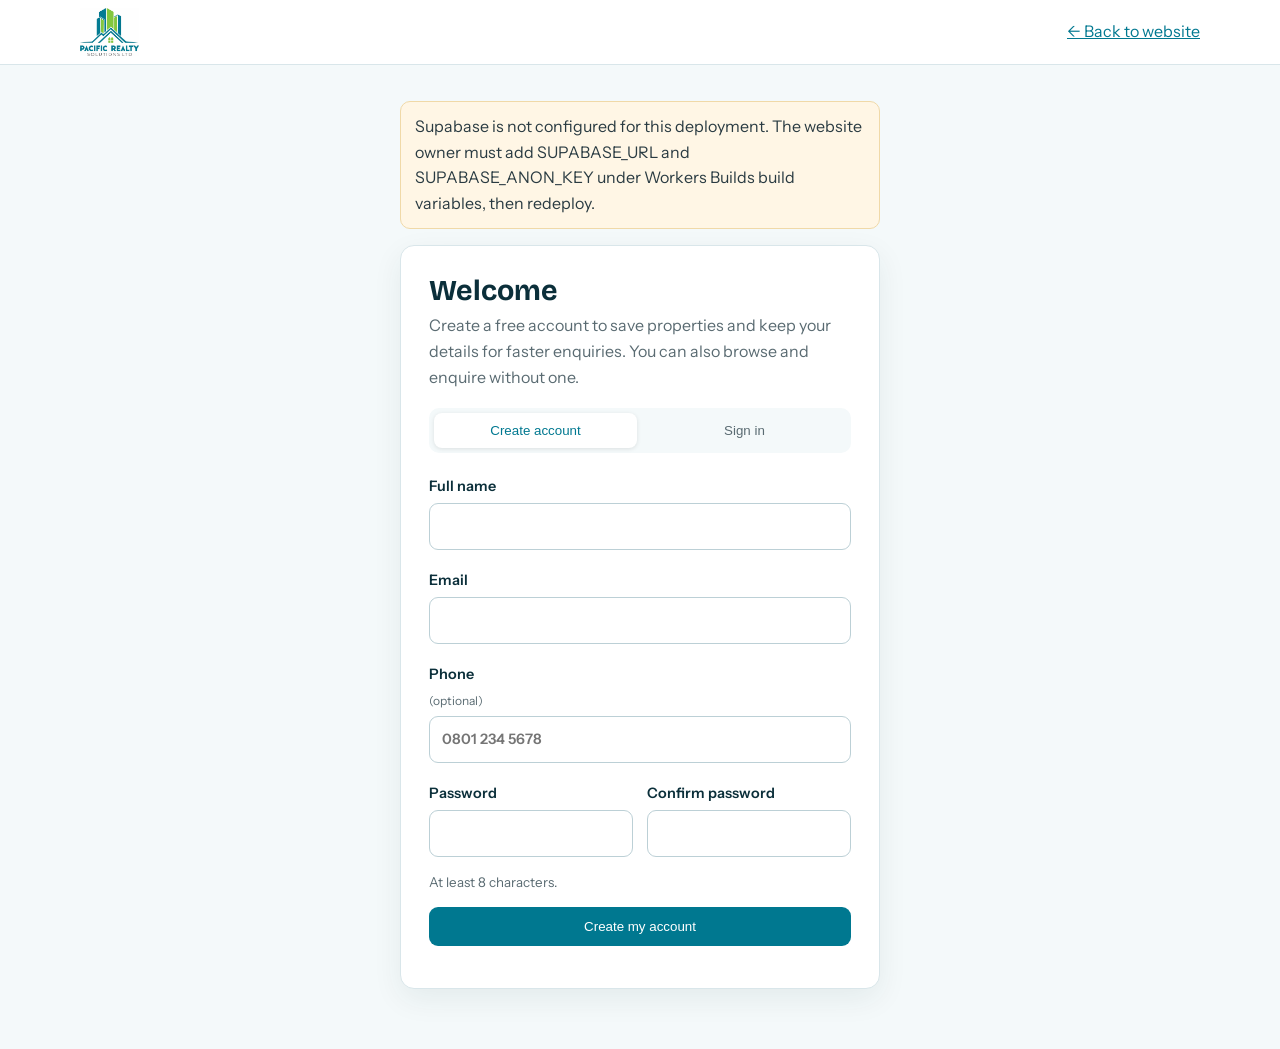
<file: site/account.html>
<!DOCTYPE html>
<html lang="en">
<head>
<meta charset="utf-8">
<meta name="viewport" content="width=device-width, initial-scale=1">
<title>Your account – Pacific Realty Solution Ltd</title>
<link rel="preconnect" href="https://fonts.googleapis.com">
<link href="https://fonts.googleapis.com/css2?family=Bricolage+Grotesque:wght@500;700;800&family=Instrument+Sans:wght@400;500;600;700&display=swap" rel="stylesheet">
<link rel="stylesheet" href="assets/app.css">
</head>
<body>
<header class="bar">
  <a href="index.html" aria-label="Pacific Realty Solution Ltd, home"><img src="assets/logo.png" alt="Pacific Realty Solution Ltd"></a>
  <a href="index.html">&larr; Back to website</a>
</header>
<main class="wrapc">
  <div id="notcfg" class="note warn" hidden>Supabase is not configured for this deployment. The website owner must add SUPABASE_URL and SUPABASE_ANON_KEY under Workers Builds build variables, then redeploy.</div>

  <section id="vAuth" class="box" hidden>
    <h1>Welcome</h1>
    <p class="sub">Create a free account to save properties and keep your details for faster enquiries. You can also browse and enquire without one.</p>
    <div class="tabs" role="tablist">
      <button id="tUp" type="button" role="tab" aria-selected="true">Create account</button>
      <button id="tIn" type="button" role="tab" aria-selected="false">Sign in</button>
    </div>

    <form id="fUp" novalidate>
      <label>Full name<input name="fn" autocomplete="name" required maxlength="80"><span class="err" data-for="fn"></span></label>
      <label>Email<input name="em" type="email" autocomplete="email" required maxlength="120"><span class="err" data-for="em"></span></label>
      <label>Phone <small>(optional)</small><input name="ph" type="tel" autocomplete="tel" maxlength="20" placeholder="0801 234 5678"><span class="err" data-for="ph"></span></label>
      <div class="cols2">
        <label>Password<input name="pw" type="password" autocomplete="new-password" required minlength="8" maxlength="72"><span class="err" data-for="pw"></span></label>
        <label>Confirm password<input name="pw2" type="password" autocomplete="new-password" required maxlength="72"><span class="err" data-for="pw2"></span></label>
      </div>
      <small class="sub" style="margin:-4px 0 0">At least 8 characters.</small>
      <input class="hp" name="website" tabindex="-1" autocomplete="off" aria-hidden="true">
      <button class="btn" type="submit">Create my account</button>
    </form>

    <form id="fIn" novalidate hidden>
      <label>Email<input name="em" type="email" autocomplete="email" required><span class="err" data-for="em"></span></label>
      <label>Password<input name="pw" type="password" autocomplete="current-password" required><span class="err" data-for="pw"></span></label>
      <button class="btn" type="submit">Sign in</button>
      <button class="lk" id="forgot" type="button" style="justify-self:start">Forgot your password?</button>
    </form>

    <form id="fReset" novalidate hidden>
      <p class="sub">Choose a new password for your account.</p>
      <label>New password<input name="pw" type="password" autocomplete="new-password" required minlength="8"><span class="err" data-for="pw"></span></label>
      <button class="btn" type="submit">Save new password</button>
    </form>
    <p id="msg" class="msg" role="status" aria-live="polite"></p>
  </section>

  <section id="vMe" class="box" hidden>
    <h1 id="hi">Your account</h1>
    <p class="sub" id="meEmail"></p>
    <div id="adminBox" class="note" hidden>You are an administrator. <a href="admin.html">Open the admin dashboard</a></div>
    <form id="fMe" novalidate>
      <label>Full name<input name="fn" maxlength="80" required><span class="err" data-for="fn"></span></label>
      <label>Phone <small>(optional)</small><input name="ph" type="tel" maxlength="20"><span class="err" data-for="ph"></span></label>
      <button class="btn" type="submit">Save details</button>
    </form>
    <p id="meMsg" class="msg" role="status" aria-live="polite"></p>
    <h2 style="font-size:1.25rem;margin-top:26px">Saved properties</h2>
    <ul id="saved" class="list"></ul>
    <p id="noSaved" class="sub" hidden>You have not saved any properties yet. Tap the heart on a listing to save it.</p>
    <p style="margin-top:24px"><button class="btn ghost" id="out" type="button">Sign out</button></p>
  </section>
</main>
<script src="config.js"></script>
<script src="assets/sb.js"></script>
<script src="assets/account.js"></script>
</body>
</html>
</file>
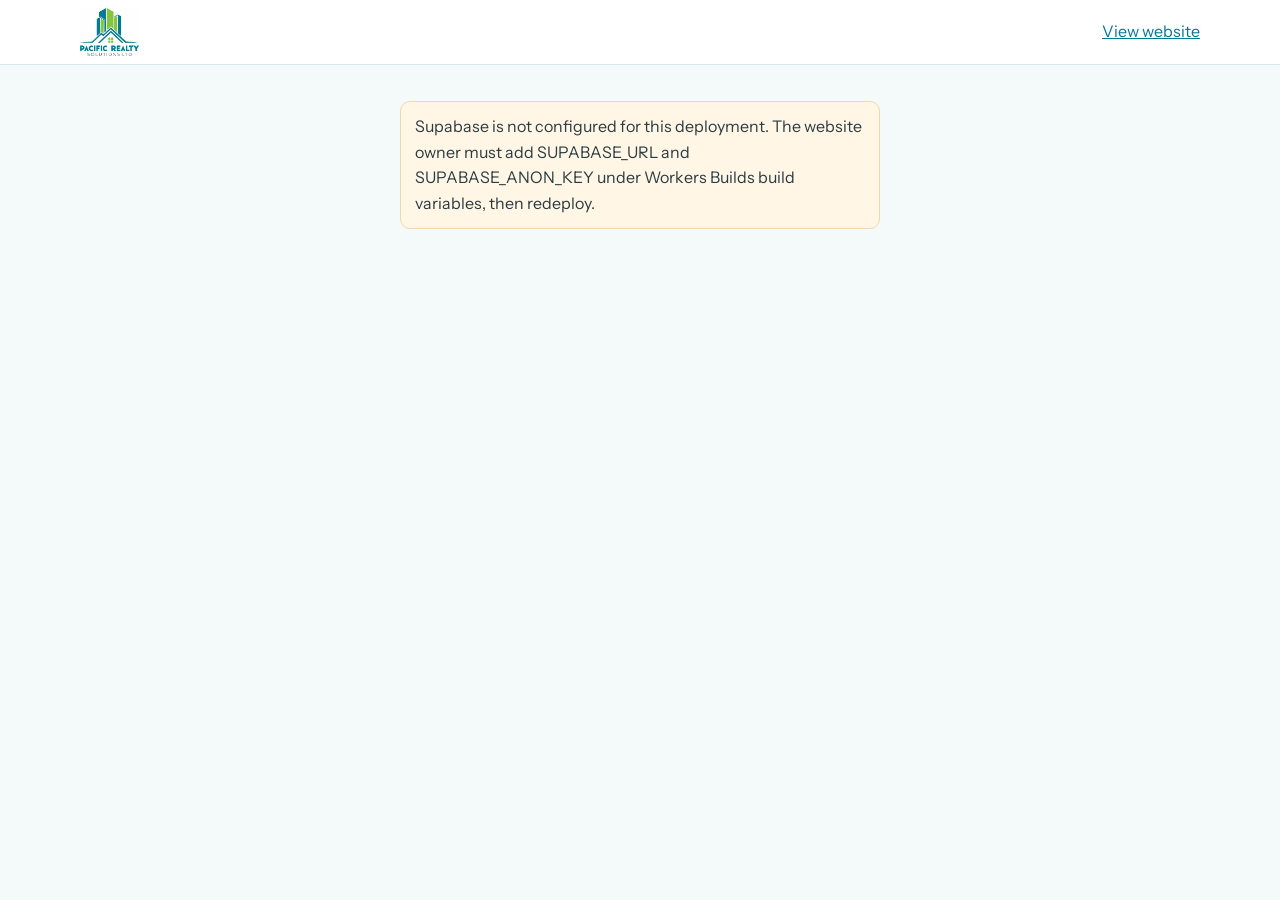
<file: site/admin.html>
<!DOCTYPE html>
<html lang="en">
<head>
<meta charset="utf-8">
<meta name="viewport" content="width=device-width, initial-scale=1">
<meta name="robots" content="noindex, nofollow">
<title>Admin dashboard – Pacific Realty Solution Ltd</title>
<link rel="preconnect" href="https://fonts.googleapis.com">
<link href="https://fonts.googleapis.com/css2?family=Bricolage+Grotesque:wght@500;700;800&family=Instrument+Sans:wght@400;500;600;700&display=swap" rel="stylesheet">
<link rel="stylesheet" href="assets/app.css">
</head>
<body>
<header class="bar">
  <a href="index.html" aria-label="Pacific Realty Solution Ltd, home"><img src="assets/logo.png" alt="Pacific Realty Solution Ltd"></a>
  <div class="right"><span class="who" id="who"></span><a href="index.html" target="_blank" rel="noopener">View website</a><button class="btn ghost sm" id="out" type="button" hidden>Sign out</button></div>
</header>

<main class="wrapc" id="vOff" hidden><div class="note warn">Supabase is not configured for this deployment. The website owner must add SUPABASE_URL and SUPABASE_ANON_KEY under Workers Builds build variables, then redeploy.</div></main>

<main class="wrapc" id="vLogin" hidden>
  <section class="box">
    <h1>Admin sign in</h1>
    <p class="sub">For the website owner only.</p>
    <form id="fLogin" novalidate>
      <label>Email<input name="em" type="email" autocomplete="email" required><span class="err" data-for="em"></span></label>
      <label>Password<input name="pw" type="password" autocomplete="current-password" required><span class="err" data-for="pw"></span></label>
      <button class="btn" type="submit">Sign in</button>
    </form>
    <p id="lmsg" class="msg" role="status" aria-live="polite"></p>
  </section>
</main>

<main class="wrapc" id="vDenied" hidden>
  <section class="box">
    <h1>No admin access</h1>
    <p>The account <b id="deniedEmail"></b> is not an administrator, so it cannot change listings.</p>
    <p><button class="btn ghost" id="deniedOut" type="button">Sign out</button> <a class="btn" href="account.html">Go to my account</a></p>
  </section>
</main>

<main class="wrapc wide" id="vApp" hidden>
  <div class="tabsA" role="tablist">
    <button type="button" role="tab" data-tab="dash" aria-selected="true">Dashboard</button>
    <button type="button" role="tab" data-tab="props" aria-selected="false">Properties</button>
    <button type="button" role="tab" data-tab="enq" aria-selected="false">Enquiries <span id="enqBadge" class="chip" hidden></span></button>
    <button type="button" role="tab" data-tab="cli" aria-selected="false">Clients</button>
  </div>

  <section id="tDash" class="dash">
    <h1>Dashboard</h1>
    <p class="sub">A quick overview of your listings and enquiries.</p>
    <div class="dashStats">
      <article class="stat"><span>All properties</span><strong id="statProps">—</strong></article>
      <article class="stat"><span>Available</span><strong id="statAvailable">—</strong></article>
      <article class="stat"><span>New enquiries</span><strong id="statEnquiries">—</strong></article>
      <article class="stat"><span>Clients</span><strong id="statClients">—</strong></article>
    </div>
    <div class="tool">
      <button class="btn sm" type="button" data-goto="props">Manage properties</button>
      <button class="btn sm ghost" type="button" data-goto="enq">View enquiries</button>
      <button class="btn sm ghost" type="button" data-goto="cli">View clients</button>
    </div>
    <p id="dashMsg" class="msg" role="status" aria-live="polite">Loading your dashboard…</p>
  </section>

  <section id="tProps" hidden>
    <h1>Properties</h1>
    <div class="tool">
      <button class="btn" id="add" type="button">+ Add property</button>
      <input type="search" id="search" placeholder="Search listings" aria-label="Search listings">
      <select id="availabilityFilter" aria-label="Filter by availability">
        <option value="">All availability</option><option value="available">Available</option><option value="unavailable">Unavailable</option>
      </select>
      <select id="featuredFilter" aria-label="Filter by featured status">
        <option value="">All featured status</option><option value="featured">Featured</option><option value="regular">Not featured</option>
      </select>
      <select id="typeFilter" aria-label="Filter by property type">
        <option value="">All property types</option><option value="residential">Residential</option><option value="commercial">Commercial</option><option value="land">Land</option>
      </select>
      <span class="grow"></span><span id="pcount" class="sub" style="margin:0"></span>
    </div>
    <p id="propsMsg" class="msg" role="status" aria-live="polite"></p>
    <div id="import" class="note" hidden>
      <b>Your database is empty.</b> The website is currently showing its built-in listings.
      <button class="btn sm" id="doImport" type="button" style="margin-left:8px">Import my current 15 listings</button>
      <span id="importMsg" class="msg" style="display:block"></span>
    </div>
    <div id="plist"></div>
  </section>

  <section id="tEnq" hidden>
    <h1>Enquiries</h1>
    <div class="tool">
      <input type="search" id="enqSearch" placeholder="Search enquiries" aria-label="Search enquiries">
      <select id="enqStatusFilter" aria-label="Filter enquiries by status">
        <option value="">All statuses</option><option value="new">New</option><option value="contacted">Contacted</option><option value="closed">Closed</option>
      </select>
    </div>
    <p id="enqMsg" class="msg" role="status" aria-live="polite"></p>
    <div id="elist"></div>
  </section>

  <section id="tCli" hidden>
    <h1>Clients</h1>
    <p id="clientMsg" class="msg" role="status" aria-live="polite">Loading clients…</p>
    <div class="scroll"><table class="tbl"><thead><tr><th>Name</th><th>Email</th><th>Phone</th><th>Joined</th></tr></thead><tbody id="clist"></tbody></table></div>
    <p id="cempty" class="sub" hidden>No client accounts yet.</p>
  </section>
</main>

<dialog id="dlg" aria-labelledby="dlgT">
  <div class="dbody">
    <h2 id="dlgT">Add property</h2>
    <form id="pf" novalidate style="margin-top:14px">
      <label>Title<input name="title" maxlength="200" required><span class="err" data-for="title"></span></label>
      <div class="cols2">
        <label>Place (used by the search filter)<input name="area" maxlength="60" required placeholder="e.g. Orchid" list="areas"><span class="err" data-for="area"></span></label>
        <label>Full location line<input name="location_detail" maxlength="160" placeholder="e.g. Orchid, Lekki, Lagos"></label>
      </div>
      <datalist id="areas"></datalist>
      <div class="cols2">
        <label>Price shown on the card<input name="price_label" maxlength="60" placeholder="e.g. ₦300,000,000 or From ₦199M"></label>
        <label>Price in naira <small>(numbers only, optional)</small><input name="price_ngn" inputmode="numeric" placeholder="300000000"><span class="err" data-for="price_ngn"></span></label>
      </div>
      <div class="cols2">
        <label>Type<select name="property_type"><option value="residential">Residential</option><option value="commercial">Commercial</option><option value="land">Land</option></select></label>
        <label>Status<select name="listing_status"><option value="for_sale">For sale</option><option value="for_rent">For rent</option><option value="new_project">New project</option><option value="distress_sale">Distress sale</option><option value="ongoing_project">Ongoing project</option></select></label>
      </div>
      <div class="cols2">
        <label>Bedrooms <small>(optional)</small><input name="bedrooms" inputmode="numeric" maxlength="2"><span class="err" data-for="bedrooms"></span></label>
        <label>Bathrooms <small>(optional)</small><input name="bathrooms" inputmode="numeric" maxlength="2"><span class="err" data-for="bathrooms"></span></label>
      </div>
      <label>Highlights <small>(short tags shown on the card, separated by commas)</small><input name="features" placeholder="4 beds, BQ, C of O, Swimming pool"></label>
      <label>Description <small>(start a line with "- " for a bullet; a line ending with ":" becomes a heading)</small><textarea name="description" rows="8"></textarea></label>
      <div>
        <label for="imgFile" style="margin-bottom:6px">Photos <small>(the first one is the cover; JPG, PNG or WebP)</small></label>
        <input id="imgFile" type="file" accept="image/jpeg,image/png,image/webp" multiple>
        <span class="err" id="imgErr"></span>
        <ul class="imgs" id="imgs" style="margin-top:10px"></ul>
      </div>
      <div style="display:flex;gap:18px;flex-wrap:wrap">
        <label class="sw"><input type="checkbox" name="is_available" checked> Available (shown on the website)</label>
        <label class="sw"><input type="checkbox" name="is_featured"> Featured property</label>
      </div>
      <p id="pmsg" class="msg" role="status" aria-live="polite" style="margin:0"></p>
      <div style="display:flex;gap:10px;justify-content:flex-end">
        <button class="btn ghost" id="cancel" type="button">Cancel</button>
        <button class="btn" id="save" type="submit">Save property</button>
      </div>
    </form>
  </div>
</dialog>

<script src="config.js"></script>
<script src="assets/sb.js"></script>
<script src="assets/admin.js"></script>
</body>
</html>
</file>
<file: site/assets/app.css>
:root{--teal:#007890;--green:#80c038;--green-ink:#4a8a1b;--ink:#0b2f3a;--text:#2a3b42;--muted:#5a6b72;--line:#d9e6ea;--bg:#f4f9fa;--surface:#fff;--danger:#b3261e;--hero:#05323d}
*{box-sizing:border-box}
html{scroll-behavior:smooth}
body{margin:0;background:var(--bg);color:var(--text);font:400 1rem/1.6 "Instrument Sans",system-ui,sans-serif}
h1,h2,h3{font-family:"Bricolage Grotesque",system-ui,sans-serif;color:var(--ink);line-height:1.15;margin:0}
a{color:var(--teal)}
[hidden]{display:none!important}
:focus-visible{outline:3px solid var(--green);outline-offset:2px}
.bar{background:var(--surface);border-bottom:1px solid var(--line);display:flex;justify-content:space-between;align-items:center;gap:14px;padding:8px max(20px,calc((100% - 1120px)/2));position:sticky;top:0;z-index:20;flex-wrap:wrap}
.bar img{display:block;height:48px;width:auto}
.bar .right{display:flex;align-items:center;gap:14px;flex-wrap:wrap}
.bar .who{color:var(--muted);font-size:.9rem}
.wrapc{max-width:520px;margin:36px auto 60px;padding:0 20px}
.wide{max-width:1120px}
.box{background:var(--surface);border:1px solid var(--line);border-radius:14px;padding:28px;box-shadow:0 10px 30px rgba(5,50,61,.07)}
.box h1{font-size:1.8rem;margin-bottom:6px}
.sub{color:var(--muted);margin:0 0 18px}
.tabs{display:grid;grid-template-columns:1fr 1fr;gap:6px;background:var(--bg);padding:5px;border-radius:10px;margin-bottom:22px}
.tabs button{border:0;background:transparent;padding:10px;border-radius:8px;font:600 .95rem inherit;color:var(--muted);cursor:pointer}
.tabs button[aria-selected="true"]{background:var(--surface);color:var(--teal);box-shadow:0 1px 4px rgba(0,0,0,.1)}
form{display:grid;gap:14px}
label{display:grid;gap:5px;font-weight:600;font-size:.9rem;color:var(--ink)}
label small{font-weight:400;color:var(--muted)}
input,select,textarea{font:inherit;color:var(--ink);background:#fff;border:1px solid #bcd0d6;border-radius:9px;padding:11px 12px;width:100%}
textarea{min-height:110px;resize:vertical}
input[aria-invalid="true"],textarea[aria-invalid="true"]{border-color:var(--danger)}
.err{color:var(--danger);font-weight:500;font-size:.85rem;min-height:0}
.btn{display:inline-block;background:var(--teal);color:#fff;border:0;border-radius:9px;padding:12px 20px;font:700 1rem inherit;cursor:pointer;text-decoration:none;text-align:center}
.btn:hover{filter:brightness(1.08)}
.btn:disabled{opacity:.6;cursor:wait}
.btn.ghost{background:transparent;color:var(--teal);border:2px solid var(--teal)}
.btn.sm{padding:7px 13px;font-size:.88rem}
.btn.danger{background:var(--danger)}
.btn.danger.ghost{background:transparent;color:var(--danger);border-color:var(--danger)}
.lk{background:none;border:0;padding:0;color:var(--teal);font:600 .92rem inherit;cursor:pointer;text-decoration:underline}
.msg{margin:14px 0 0;padding:0;font-weight:600}
.msg.ok,.note.ok{color:var(--green-ink)}
.msg.bad{color:var(--danger)}
.note{border-radius:10px;padding:12px 14px;background:#eaf6f8;border:1px solid #bcdde4;margin-bottom:16px}
.note.warn{background:#fff6e5;border-color:#f0d9a8}
.hp{position:absolute;left:-9999px;width:1px;height:1px;opacity:0}
.cols2{display:grid;grid-template-columns:1fr 1fr;gap:14px}
.list{display:grid;gap:10px;margin:14px 0 0;padding:0;list-style:none}
.list li{display:flex;justify-content:space-between;align-items:center;gap:12px;border:1px solid var(--line);border-radius:10px;padding:10px 12px}
/* admin */
.tabsA{display:flex;gap:8px;flex-wrap:wrap;margin:22px 0 16px}
.tabsA button{border:1px solid var(--line);background:var(--surface);padding:10px 18px;border-radius:99px;font:600 .95rem inherit;color:var(--ink);cursor:pointer}
.tabsA button[aria-selected="true"]{background:var(--teal);color:#fff;border-color:var(--teal)}
.dash h1,#tProps h1,#tEnq h1,#tCli h1{font-size:1.8rem;margin:0 0 6px}
.dashStats{display:grid;grid-template-columns:repeat(4,minmax(0,1fr));gap:14px;margin:20px 0}
.stat{display:grid;gap:8px;padding:18px;background:var(--surface);border:1px solid var(--line);border-radius:12px}
.stat span{color:var(--muted);font-size:.9rem}
.stat strong{font:700 1.8rem/1 "Bricolage Grotesque",system-ui,sans-serif;color:var(--teal)}
.tool{display:flex;gap:10px;flex-wrap:wrap;align-items:center;margin-bottom:14px}
.tool input[type=search]{max-width:280px}
.tool select{width:auto;min-width:150px;max-width:100%}
.grow{flex:1}
.prow{display:grid;grid-template-columns:84px 1fr auto;gap:14px;align-items:center;background:var(--surface);border:1px solid var(--line);border-radius:12px;padding:10px 12px;margin-bottom:10px}
.pth{width:84px;height:64px;border-radius:8px;background:#dfeaed center/cover no-repeat}
.pmain b{display:block;color:var(--ink)}
.pmain span{display:block;color:var(--muted);font-size:.9rem}
.pact{display:flex;gap:10px;align-items:center;flex-wrap:wrap;justify-content:flex-end}
.chip{display:inline-block;background:var(--bg);border:1px solid var(--line);border-radius:99px;padding:2px 10px;font-size:.78rem;font-weight:600;color:var(--ink);margin:2px 4px 0 0}
.chip.ok{background:#eaf6dc;border-color:#c9e5a5}
.chip.bad{background:#fde9e7;border-color:#f3c3be}
.sw{display:flex;align-items:center;gap:6px;font-weight:500;font-size:.85rem;color:var(--text)}
.sw input{width:auto}
dialog{border:0;border-radius:14px;padding:0;width:min(720px,calc(100% - 24px));max-height:92vh;box-shadow:0 20px 60px rgba(0,0,0,.35)}
dialog::backdrop{background:rgba(5,50,61,.6)}
.dbody{padding:24px;overflow:auto;max-height:92vh}
.imgs{display:grid;grid-template-columns:repeat(auto-fill,minmax(120px,1fr));gap:10px;list-style:none;margin:0;padding:0}
.imgs li{position:relative;border:1px solid var(--line);border-radius:10px;overflow:hidden;background:#fff}
.imgs img{display:block;width:100%;height:84px;object-fit:cover}
.imgs .ib{display:flex;justify-content:space-between;padding:4px}
.imgs button{border:0;background:var(--bg);border-radius:6px;cursor:pointer;padding:3px 8px;font-size:.85rem}
.imgs .cover{position:absolute;top:4px;left:4px;background:var(--green);color:#10320a;font-size:.7rem;font-weight:700;border-radius:99px;padding:1px 8px}
.enq{background:var(--surface);border:1px solid var(--line);border-radius:12px;padding:14px;margin-bottom:10px}
.enq .top{display:flex;justify-content:space-between;gap:10px;flex-wrap:wrap}
.enq p{margin:8px 0;white-space:pre-wrap}
.tbl{width:100%;border-collapse:collapse;background:var(--surface);border:1px solid var(--line);border-radius:12px;overflow:hidden}
.tbl th,.tbl td{text-align:left;padding:10px 12px;border-bottom:1px solid var(--line);font-size:.92rem}
.tbl th{background:var(--bg);color:var(--muted);font-weight:600}
.scroll{overflow-x:auto}
@media (max-width:760px){.dashStats{grid-template-columns:repeat(2,minmax(0,1fr))}}
@media (max-width:640px){.cols2{grid-template-columns:1fr}.prow{grid-template-columns:70px 1fr}.pact{grid-column:1/-1;justify-content:flex-start}.box{padding:20px}.tool input[type=search],.tool select{max-width:none;width:100%}.tabsA{display:grid;grid-template-columns:repeat(2,minmax(0,1fr))}.tabsA button{padding:9px 10px}.dashStats{gap:9px}.stat{padding:13px}.dbody{padding:18px}}
</file>
